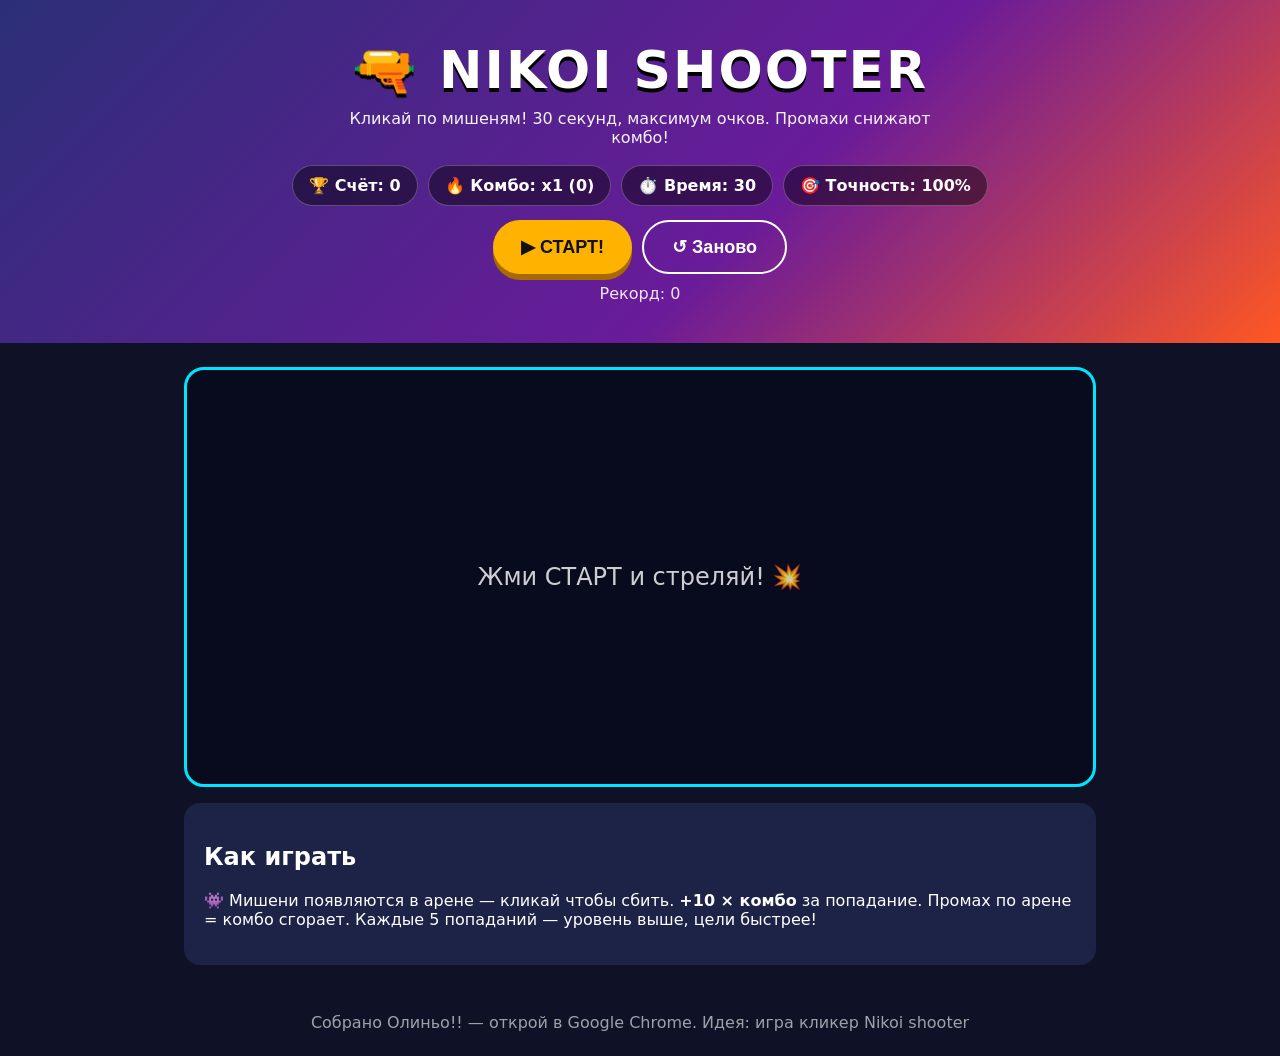
<file: projects/nikoi-shooter/index.html>
<!DOCTYPE html>
<html lang="ru">
<head>
<meta charset="UTF-8" />
<meta name="viewport" content="width=device-width, initial-scale=1.0" />
<title>Nikoi shooter — Олиньо!!</title>
<link rel="stylesheet" href="styles.css" />
</head>
<body>
<header class="hero">
  <h1>🔫 NIKOI SHOOTER</h1>
  <p>Кликай по мишеням! 30 секунд, максимум очков. Промахи снижают комбо!</p>
  <div class="hud">
    <div class="stat">🏆 Счёт: <span id="score">0</span></div>
    <div class="stat">🔥 Комбо: <span id="combo">x1</span></div>
    <div class="stat">⏱️ Время: <span id="time">30</span></div>
    <div class="stat">🎯 Точность: <span id="acc">100%</span></div>
  </div>
  <div class="controls">
    <button id="play">▶ СТАРТ!</button>
    <button id="reset" class="ghost">↺ Заново</button>
  </div>
  <div class="best">Рекорд: <span id="best">0</span></div>
</header>

<main id="main">
  <div id="arena">
    <div id="message">Жми СТАРТ и стреляй! 💥</div>
  </div>
  <section class="card rules">
    <h2>Как играть</h2>
    <p>👾 Мишени появляются в арене — кликай чтобы сбить. <b>+10 × комбо</b> за попадание. Промах по арене = комбо сгорает. Каждые 5 попаданий — уровень выше, цели быстрее!</p>
  </section>
</main>

<footer>Собрано Олиньо!! — открой в Google Chrome. Идея: игра кликер Nikoi shooter</footer>
<script src="app.js"></script>
</body>
</html>
</file>
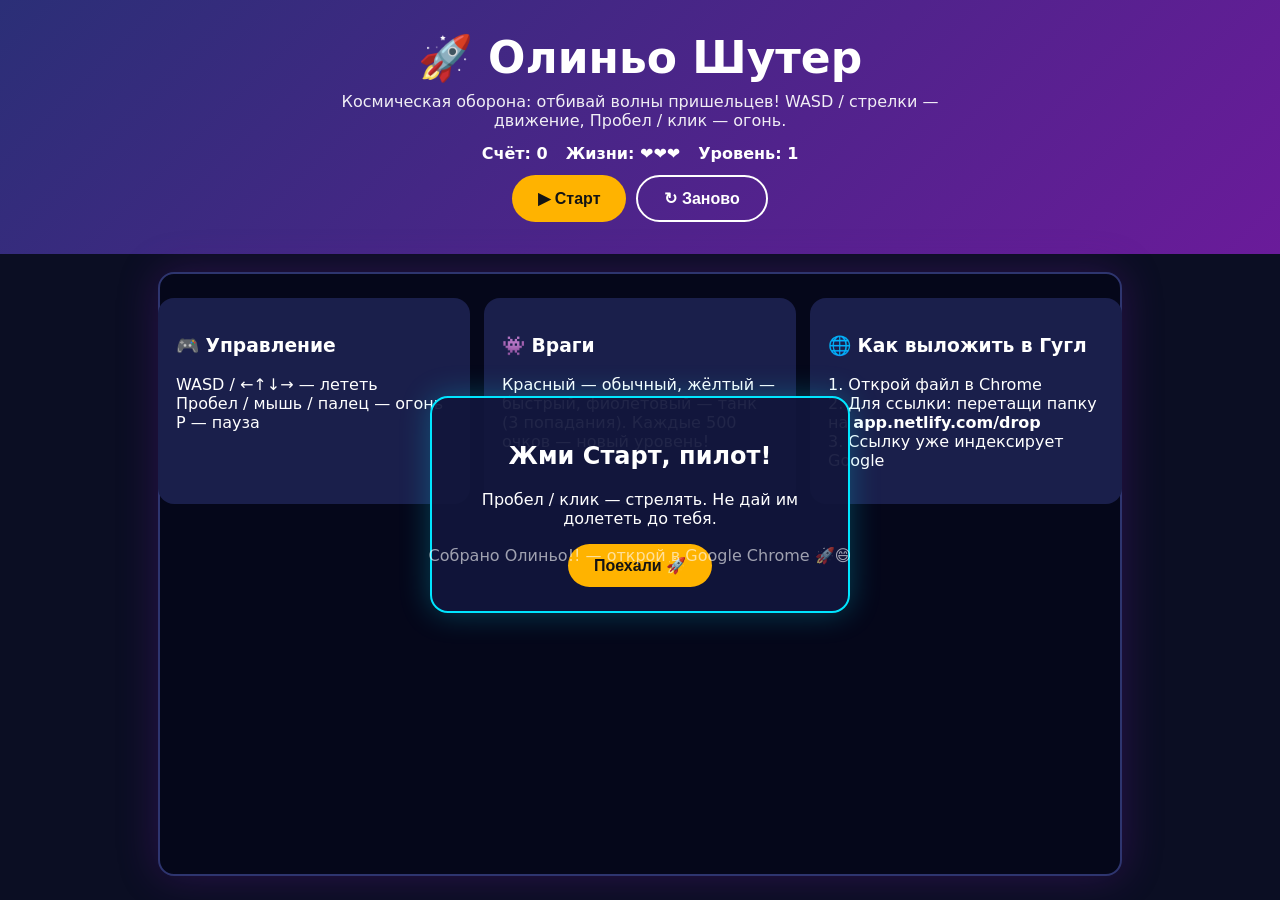
<file: projects/shooter/index.html>
<!DOCTYPE html>
<html lang="ru">
<head>
<meta charset="UTF-8" />
<meta name="viewport" content="width=device-width, initial-scale=1.0" />
<title>Олиньо Шутер — Космическая оборона</title>
<link rel="stylesheet" href="styles.css" />
</head>
<body>
<header class="hero">
<h1>🚀 Олиньо Шутер</h1>
<p>Космическая оборона: отбивай волны пришельцев! WASD / стрелки — движение, Пробел / клик — огонь.</p>
<div class="hud">
<div>Счёт: <span id="score">0</span></div>
<div>Жизни: <span id="lives">❤️❤️❤️</span></div>
<div>Уровень: <span id="level">1</span></div>
</div>
<div class="row">
<button id="startBtn">▶ Старт</button>
<button id="restartBtn" class="ghost">↻ Заново</button>
</div>
</header>
<main>
<canvas id="game" width="960" height="600"></canvas>
<div id="overlay" class="overlay">
<div class="panel">
<h2 id="ovTitle">Жми Старт, пилот!</h2>
<p id="ovText">Пробел / клик — стрелять. Не дай им долететь до тебя.</p>
<button id="playBtn">Поехали 🚀</button>
</div>
</div>
<section class="cards">
<div class="card"><h3>🎮 Управление</h3><p>WASD / ←↑↓→ — лететь<br>Пробел / мышь / палец — огонь<br>P — пауза</p></div>
<div class="card"><h3>👾 Враги</h3><p>Красный — обычный, жёлтый — быстрый, фиолетовый — танк (3 попадания). Каждые 500 очков — новый уровень!</p></div>
<div class="card"><h3>🌐 Как выложить в Гугл</h3><p>1. Открой файл в Chrome<br>2. Для ссылки: перетащи папку на <b>app.netlify.com/drop</b><br>3. Ссылку уже индексирует Google</p></div>
</section>
</main>
<footer>Собрано Олиньо!! — открой в Google Chrome 🚀😄</footer>
<script src="app.js"></script>
</body>
</html>
</file>
<file: projects/nikoi-shooter/styles.css>
:root{--bg:#0f1226;--card:#1d2247;--acc:#ffb300;--txt:#fff;--neon:#00e5ff}
*{box-sizing:border-box}body{margin:0;font-family:system-ui,Arial,sans-serif;background:var(--bg);color:var(--txt)}
.hero{padding:40px 24px;text-align:center;background:linear-gradient(135deg,#2b2f77,#6a1b9a 60%,#ff5722)}
.hero h1{font-size:52px;margin:0 0 8px;letter-spacing:2px;text-shadow:0 4px 0 #000}
.hero p{opacity:.95;max-width:640px;margin:0 auto 18px}
.hud{display:flex;gap:10px;justify-content:center;flex-wrap:wrap;margin-bottom:14px}
.stat{background:rgba(0,0,0,.45);padding:10px 16px;border-radius:999px;font-weight:700;border:1px solid rgba(255,255,255,.25)}
.controls{display:flex;gap:10px;justify-content:center}
#play,.ghost{border:0;padding:14px 28px;border-radius:999px;font-weight:800;font-size:18px;cursor:pointer}
#play{background:var(--acc);color:#111;box-shadow:0 6px 0 #a66a00}
#play:active{transform:translateY(3px);box-shadow:0 2px 0 #a66a00}
.ghost{background:transparent;color:#fff;border:2px solid #fff}
.best{margin-top:10px;opacity:.9}
main{max-width:960px;margin:0 auto;padding:24px;display:grid;gap:16px}
#arena{position:relative;height:420px;background:#080b1d;border:3px solid var(--neon);border-radius:20px;overflow:hidden;cursor:crosshair;user-select:none}
#message{position:absolute;inset:0;display:flex;align-items:center;justify-content:center;font-size:24px;opacity:.8;pointer-events:none;text-align:center;padding:20px}
.target{position:absolute;width:64px;height:64px;font-size:44px;display:flex;align-items:center;justify-content:center;cursor:pointer;animation:pop .18s ease-out;transition:transform .08s}
.target:hover{transform:scale(1.15)}
.target.bonus{filter:drop-shadow(0 0 12px gold)}
@keyframes pop{from{transform:scale(.2)}to{transform:scale(1)}}
.boom{position:absolute;font-size:32px;pointer-events:none;animation:boom .4s ease-out forwards}
@keyframes boom{to{transform:translateY(-40px) scale(1.6);opacity:0}}
.card{background:var(--card);padding:20px;border-radius:16px}
footer{text-align:center;opacity:.6;padding:24px}
@media(max-width:600px){.hero h1{font-size:34px}#arena{height:340px}.target{width:56px;height:56px;font-size:36px}}
</file>
<file: projects/shooter/styles.css>
:root{--bg:#0b0e23;--card:#1a1f4b;--acc:#ffb300;--txt:#fff;--neon:#00e5ff}
*{box-sizing:border-box}body{margin:0;font-family:system-ui,Segoe UI,Arial;background:var(--bg);color:var(--txt)}
.hero{padding:32px 20px;text-align:center;background:linear-gradient(135deg,#2b2f77,#6a1b9a)}
.hero h1{font-size:44px;margin:0 0 8px}.hero p{opacity:.92;max-width:680px;margin:0 auto 14px}
.hud{display:flex;gap:18px;justify-content:center;font-weight:700;margin:12px 0;flex-wrap:wrap}
.row{display:flex;gap:10px;justify-content:center}
button{background:var(--acc);border:0;padding:12px 26px;border-radius:999px;font-weight:800;cursor:pointer;color:#141414;font-size:16px}
button.ghost{background:transparent;color:#fff;border:2px solid #fff}
main{max-width:1000px;margin:0 auto;padding:18px}
canvas{width:100%;height:auto;display:block;background:#05071a;border-radius:16px;border:2px solid #2e356f;box-shadow:0 0 40px #6a1b9a55;touch-action:none}
.overlay{position:relative;margin-top:-600px;pointer-events:none;height:0}
.panel{pointer-events:auto;position:relative;top:120px;margin:0 auto;max-width:420px;background:#12163bee;border:2px solid var(--neon);border-radius:18px;padding:24px;text-align:center;box-shadow:0 0 30px #00e5ff44}
.panel.hidden{display:none}
.cards{display:grid;grid-template-columns:repeat(auto-fit,minmax(240px,1fr));gap:14px;margin-top:22px}
.card{background:var(--card);padding:18px;border-radius:16px}
footer{text-align:center;opacity:.6;padding:24px}
@media(max-width:600px){.hero h1{font-size:30px}}
</file>
